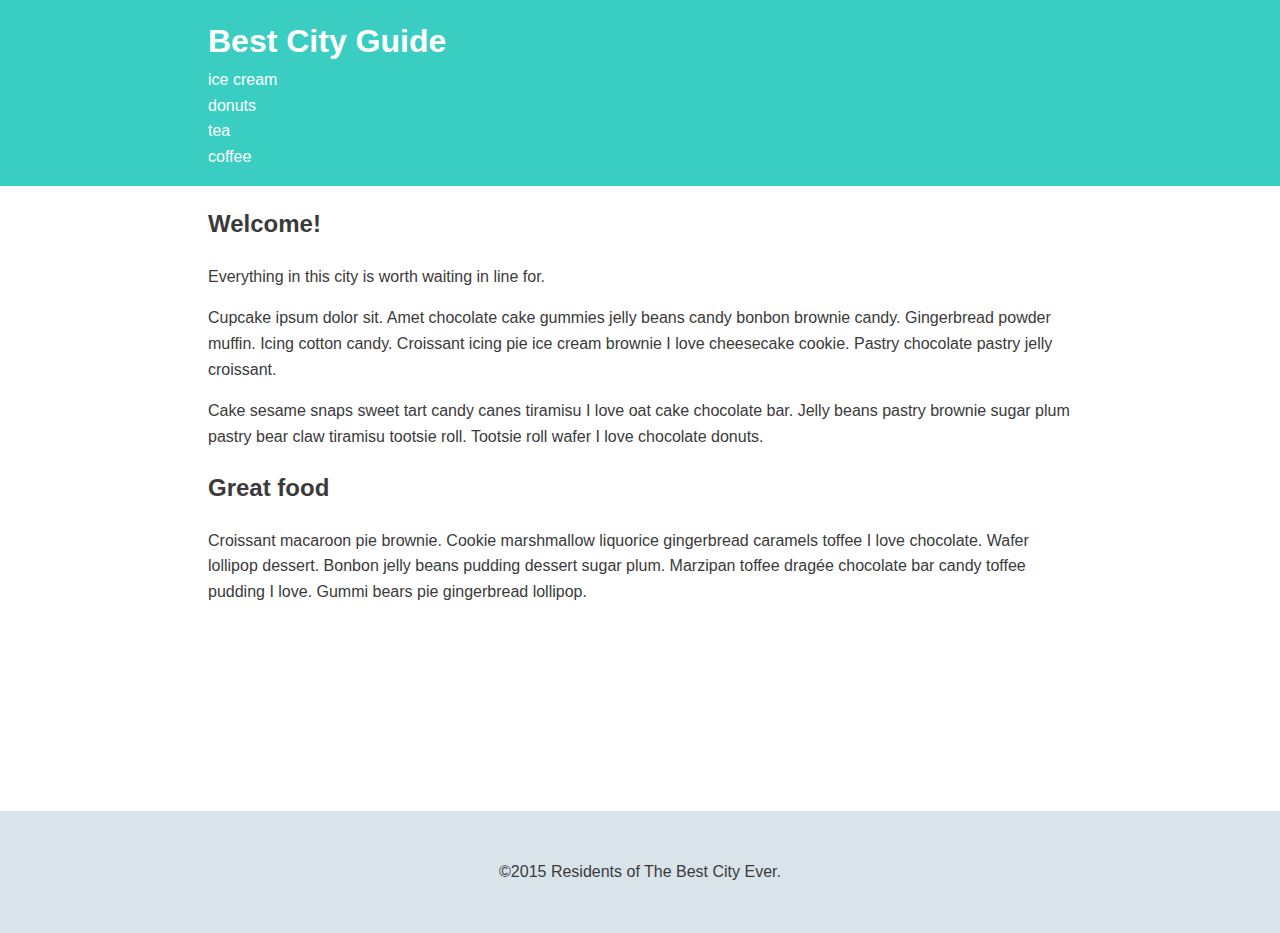
<file: best-city-guide/index.html>
<!DOCTYPE html>
<html>
<head>
	<meta name="viewport" content="width=device-width, initial-scale=1.0">
	<title>Best City Guide</title>
	<link rel="stylesheet" href="css/normalize.css">
	<link rel="stylesheet" href="css/style.css">
</head>
<body>
	<div class="wrap">
		<header class="main-header">
			<div class="container">
				<h1 class="name"><a href="#">Best City Guide</a></h1>
					<ul class="main-nav">
						<li><a href="#">ice cream</a></li>
						<li><a href="#">donuts</a></li>
						<li><a href="#">tea</a></li>
						<li><a href="#">coffee</a></li>
					</ul>
				</div>
			</header>
			<div class="container">
			<h2>Welcome!</h2>
			<p>Everything in this city is worth waiting in line for.</p>
			<p>Cupcake ipsum dolor sit. Amet chocolate cake gummies jelly beans candy bonbon brownie candy. Gingerbread powder muffin. Icing cotton candy. Croissant icing pie ice cream brownie I love cheesecake cookie. Pastry chocolate pastry jelly croissant.</p>
			<p>Cake sesame snaps sweet tart candy canes tiramisu I love oat cake chocolate bar. Jelly beans pastry brownie sugar plum pastry bear claw tiramisu tootsie roll. Tootsie roll wafer I love chocolate donuts. </p>
			
			<h2>Great food</h2>
			<p>Croissant macaroon pie brownie. Cookie marshmallow liquorice gingerbread caramels toffee I love chocolate. Wafer lollipop dessert. Bonbon jelly beans pudding dessert sugar plum. Marzipan toffee drag&#233;e chocolate bar candy toffee pudding I love. Gummi bears pie gingerbread lollipop.</p>
		</div>
	</div>
			<footer class="main-footer">
				<p>&copy;2015 Residents of The Best City Ever.</p>
			</footer>			


</body>
</html>
</file>
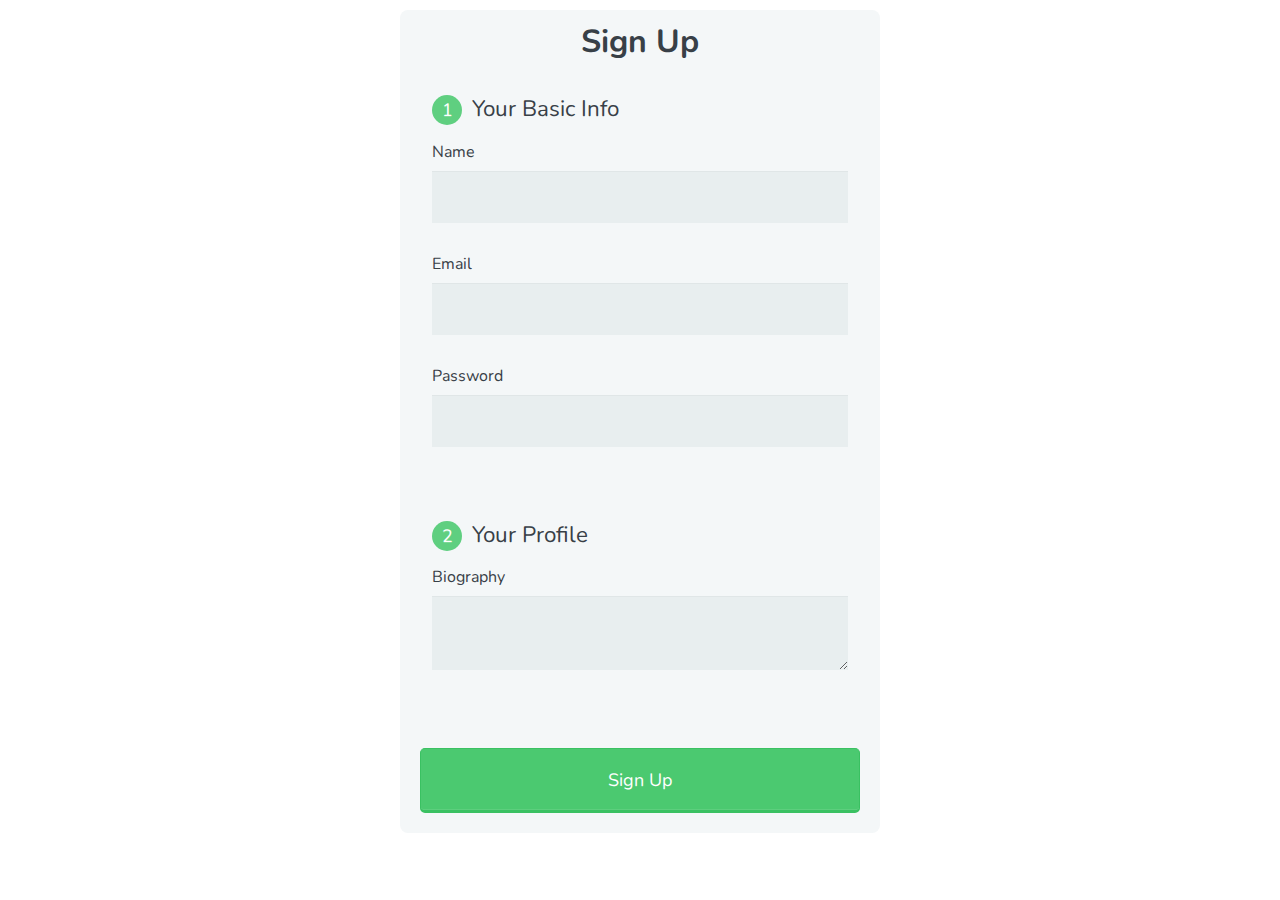
<file: html-forms/index.html>
<!DOCTYPE html>
<html>
    <head>
        <meta charset="utf-8">
        <meta name="viewport" content="width=device-width, initial-scale=1.0">
        <title>Sign Up Form</title>
        <link rel="stylesheet" href="css/normalize.css">
        <link href='http://fonts.googleapis.com/css?family=Nunito:400,300' rel='stylesheet' type='text/css'>
        <link rel="stylesheet" href="css/main.css">
    </head>
    <body>
      <form action="index.html" method="post" accept-charset="utf-8">
        <h1>Sign Up</h1>

        <fieldset>

          <legend><span class="number">1</span> Your Basic Info</legend>

          <label for="name">Name</label>
          <input type="text" id="name" name="user_name">
          
          <label for="mail">Email</label>
          <input type="email" id="mail" name="user_email">
          
          <label for="password">Password</label>
          <input type="password" id="password" name="user_password">
        </fieldset>

        <fieldset>

          <legend><span class="number">2</span> Your Profile</legend>
          
          <label for="bio">Biography</label>
          <textarea id="bio" name="user_bio"></textarea>
        </fieldset>

        <button type="submit">Sign Up</button>
      </form>

    </body>
</html>
</file>
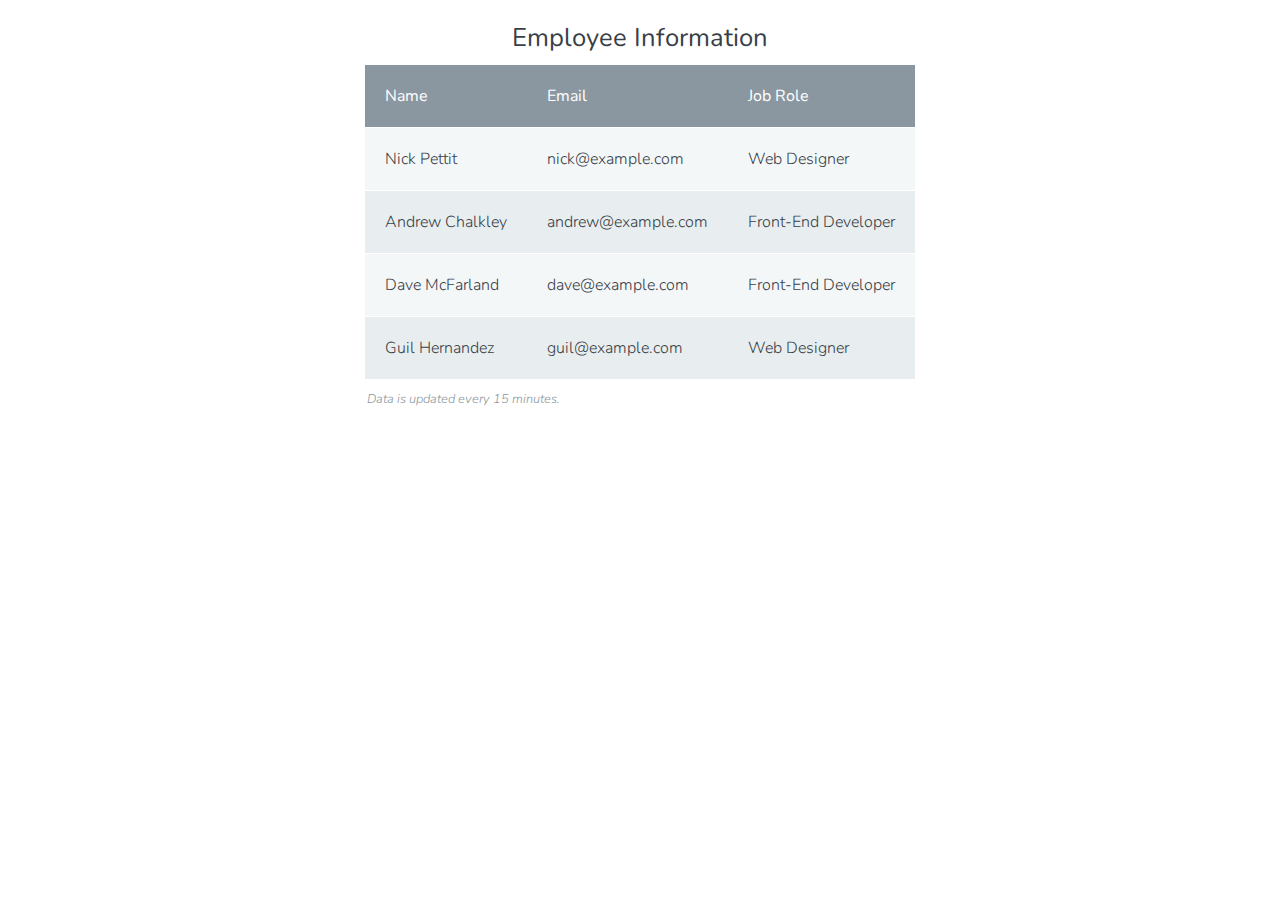
<file: html-tables/index.html>
<!DOCTYPE html>
<html>
  <head>
    <meta charset="utf-8">
    <meta name="viewport" content="width=device-width, initial-scale=1.0">
    <title>Employee Information</title>
    <link rel="stylesheet" href="css/normalize.css">
    <link href='http://fonts.googleapis.com/css?family=Nunito:400,300' rel='stylesheet' type='text/css'>
    <link rel="stylesheet" href="css/main.css">
  </head>
  <body>
    <table>
      <caption>Employee Information</caption>
      <thead>
        <tr>
          <th scope="col">Name</th>
          <th scope="col">Email</th>
          <th scope="col">Job Role</th>
        </tr>
      </thead>
      <tfoot>
        <tr>
          <td colspan="3">Data is updated every 15 minutes.</td>
        </tr>
      </tfoot>
      </tbody>
        <tr>
          <th scope="row">Nick Pettit</th>
          <td>nick@example.com</td>
          <td>Web Designer</td>
        </tr>
        <tr>
          <th scope="row">Andrew Chalkley</th>
          <td>andrew@example.com</td>
          <td>Front-End Developer</td>
        </tr>
        <tr>
          <th scope="row">Dave McFarland</th>
          <td>dave@example.com</td>
          <td>Front-End Developer</td>
        </tr>
        <tr>
          <th scope="row">Guil Hernandez</th>
          <td>guil@example.com</td>
          <td>Web Designer</td>
        </tr>
      </tbody>
    </table>

  </body>
</html>
</file>
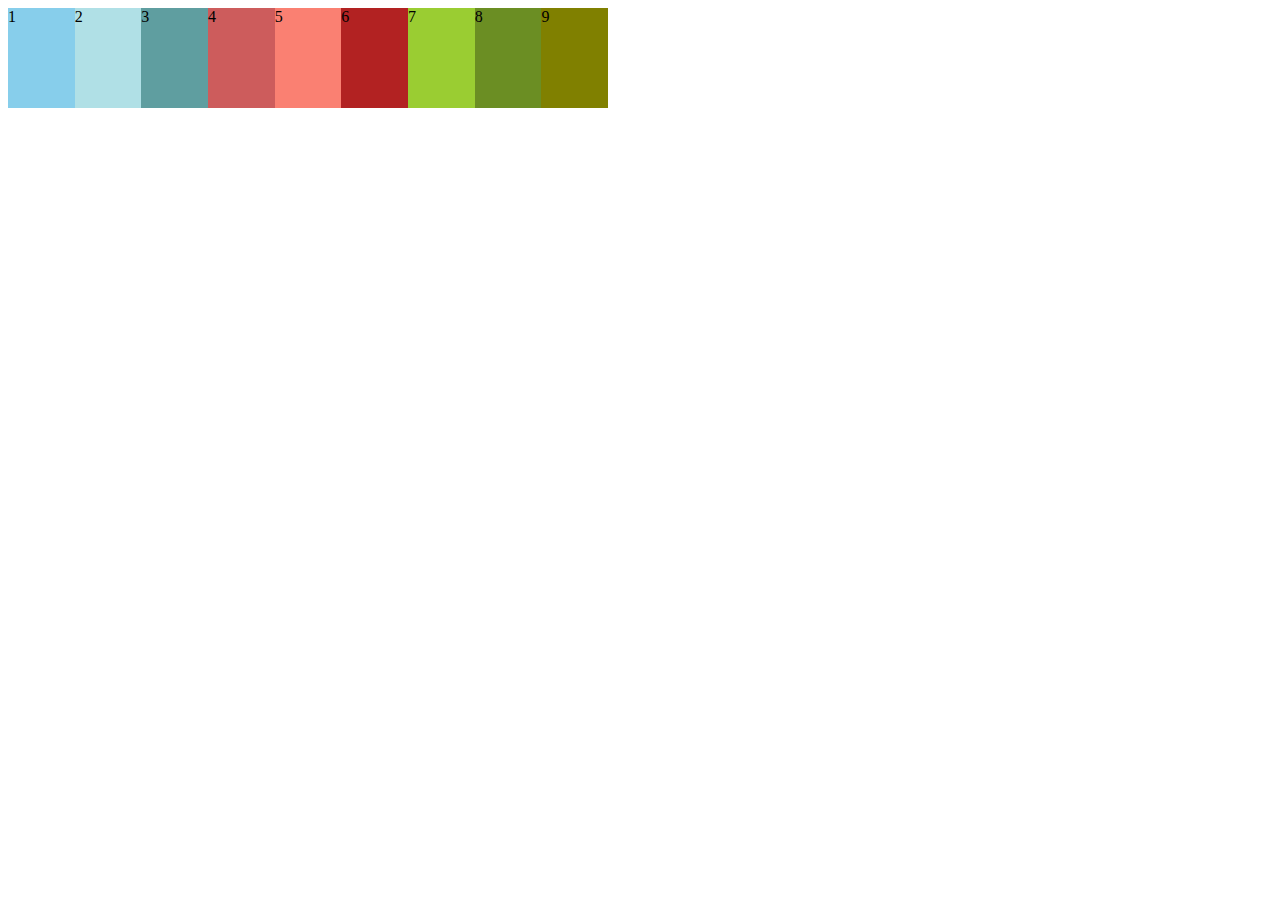
<file: flexbox-projects/modern-web-layouts-with-css-flexbox/index.html>
<!DOCTYPE html>
<html>
<head>
<title>CSS Flexbox</title>
<link rel=stylesheet href="style.css">
</head>
<body>

<div id="parent">
	<div class="child child1">1</div>
	<div class="child child2">2</div>
	<div class="child child3">3</div>

	<div class="child child4">4</div>
	<div class="child child5">5</div>
	<div class="child child6">6</div>

	<div class="child child7">7</div>
	<div class="child child8">8</div>
	<div class="child child9">9</div>
</div>
</body>
</html>
</file>
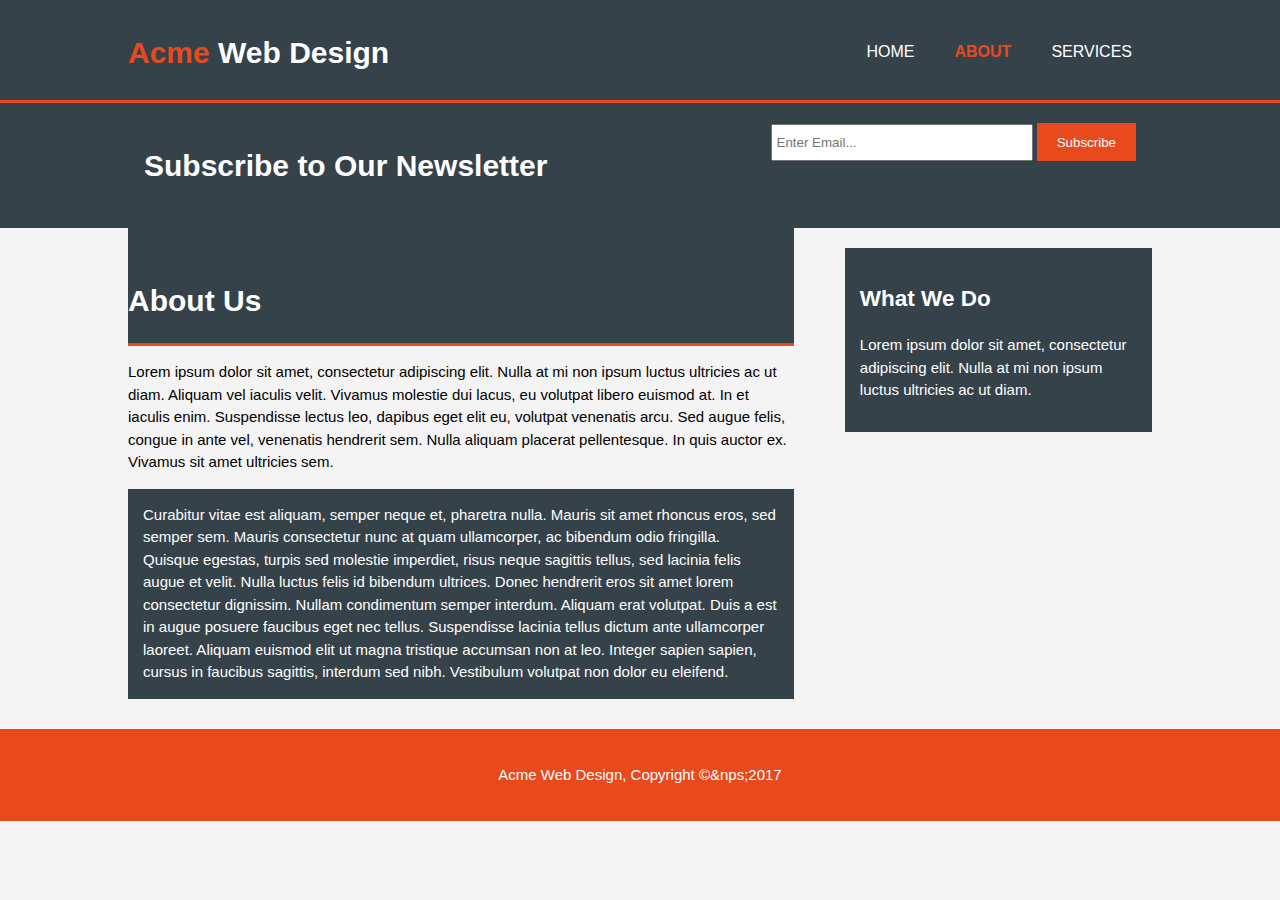
<file: acme-web-design/html/about.html>
<!DOCTYPE html>
<html>
	<head>
	<meta charset="utf-8">
	<meta name="viewport" content="width=device-width">
	<meta name="description" content="Affordable and professional web design">
	<meta name="keywords" content="web design, affordable web design, professional web design">
	<meta name="author" content="GitSnake">
	<title>Acme Web Design | About</title>
	<link rel=stylesheet href="../style.css">
	</head>
	<body>
		<header>
			<div class="container">
				<div id="branding">
					<h1><span class="highlight">Acme</span> Web Design</h1>
				</div>
				<nav>
				    <ul>
				        <li><a href="../html/index.html">Home</a></li>
					    <li class="current"><a href="about.html">About</a></li>
					    <li><a href="services.html">Services</a></li>
				    </ul>
				</nav>
			</div>

		</header><!-- /header -->
		<main>
		<section id="newsletter">
			<div class="container">
				<h1>Subscribe to Our Newsletter</h1>
				<form>
					<input type="email" placeholder="Enter Email...">
					<button type="submit" class="button_1">Subscribe</button>
				</form>
			</div>
		</section>
		<section id="main">
			<div class="container">
				<article id="main-col">
				<header>
					<h1 class="page-title">About Us</h1>
				</header><!-- /header -->
					<p>Lorem ipsum dolor sit amet, consectetur adipiscing elit. Nulla at mi non ipsum luctus ultricies ac ut diam. Aliquam vel iaculis velit. Vivamus molestie dui lacus, eu volutpat libero euismod at. In et iaculis enim. Suspendisse lectus leo, dapibus eget elit eu, volutpat venenatis arcu. Sed augue felis, congue in ante vel, venenatis hendrerit sem. Nulla aliquam placerat pellentesque. In quis auctor ex. Vivamus sit amet ultricies sem.</p>

					<p class="dark">Curabitur vitae est aliquam, semper neque et, pharetra nulla. Mauris sit amet rhoncus eros, sed semper sem. Mauris consectetur nunc at quam ullamcorper, ac bibendum odio fringilla. Quisque egestas, turpis sed molestie imperdiet, risus neque sagittis tellus, sed lacinia felis augue et velit. Nulla luctus felis id bibendum ultrices. Donec hendrerit eros sit amet lorem consectetur dignissim. Nullam condimentum semper interdum. Aliquam erat volutpat. Duis a est in augue posuere faucibus eget nec tellus. Suspendisse lacinia tellus dictum ante ullamcorper laoreet. Aliquam euismod elit ut magna tristique accumsan non at leo. Integer sapien sapien, cursus in faucibus sagittis, interdum sed nibh. Vestibulum volutpat non dolor eu eleifend.</p>
				</article>
				<aside id="sidebar">
					<div class="dark">
						<h2>What We Do</h2>
						<p>Lorem ipsum dolor sit amet, consectetur adipiscing elit. Nulla at mi non ipsum luctus ultricies ac ut diam.</p>
					</div>
				</aside>
			</div>
		</section>
		<footer>
			<p>Acme Web Design, Copyright &copy;&nps;2017</p>
		</footer>









		</main>
	</body>
</html>
</file>
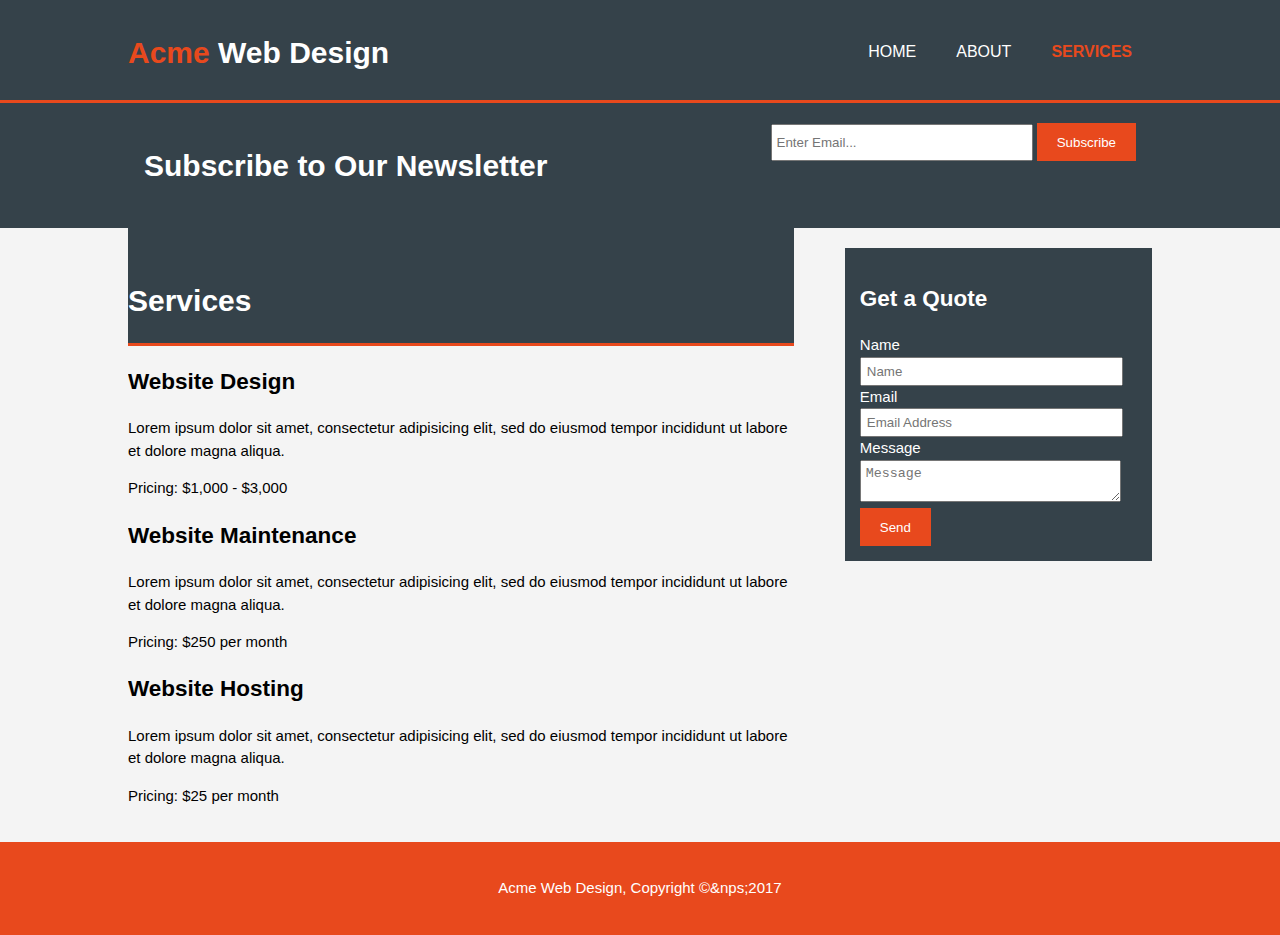
<file: acme-web-design/html/services.html>
<!DOCTYPE html>
<html>
	<head>
	<meta charset="utf-8">
	<meta name="viewport" content="width=device-width">
	<meta name="description" content="Affordable and professional web design">
	<meta name="keywords" content="web design, affordable web design, professional web design">
	<meta name="author" content="GitSnake">
	<title>Acme Web Design | Services</title>
	<link rel=stylesheet href="../style.css">
	</head>
	<body>
		<header>
			<div class="container">
				<div id="branding">
					<h1><span class="highlight">Acme</span> Web Design</h1>
				</div>
				<nav>
				    <ul>
				        <li><a href="../html/index.html">Home</a></li>
					    <li><a href="about.html">About</a></li>
					    <li class="current"><a href="services.html">Services</a></li>
				    </ul>
				</nav>
			</div>

		</header><!-- /header -->
		<main>
		<section id="newsletter">
			<div class="container">
				<h1>Subscribe to Our Newsletter</h1>
				<form>
					<input type="email" placeholder="Enter Email...">
					<button type="submit" class="button_1">Subscribe</button>
				</form>
			</div>
		</section>
		<section id="main">
			<div class="container">
				<article id="main-col">
				<header>
					<h1 class="page-title">Services</h1>
				</header><!-- /header -->
				<ul>
				    <li>
				    	<h2>Website Design</h2>
				    	<p>Lorem ipsum dolor sit amet, consectetur adipisicing elit, sed do eiusmod tempor incididunt ut labore et dolore magna aliqua.</p>
				    	<p>Pricing: $1,000 - $3,000</p>
				    </li>
				    <li>
				    	<h2>Website Maintenance</h2>
				    	<p>Lorem ipsum dolor sit amet, consectetur adipisicing elit, sed do eiusmod tempor incididunt ut labore et dolore magna aliqua.</p>
				    	<p>Pricing: $250 per month</p>
				    </li>
				    <li>
				    	<h2>Website Hosting</h2>
				    	<p>Lorem ipsum dolor sit amet, consectetur adipisicing elit, sed do eiusmod tempor incididunt ut labore et dolore magna aliqua.</p>
				    	<p>Pricing: $25 per month</p>
				    </li>
				</ul>


				</article>
				<aside id="sidebar">
					<div class="dark">
						<h2>Get a Quote</h2>
						<form class="quote">
						<div>
							<label>Name</label><br><input type="text" placeholder="Name">
						</div>
						<div>
							<label>Email</label><br><input type="email" placeholder="Email Address">
						</div>
						<div>
							<label>Message</label><br><textarea placeholder="Message"></textarea>
						</div>
						<button type="submit" class="button_1">Send</button>
						</form>
					</div>
				</aside>
			</div>
		</section>
		<footer>
			<p>Acme Web Design, Copyright &copy;&nps;2017</p>
		</footer>









		</main>
	</body>
</html>
</file>
<file: best-city-guide/css/style.css>
/* ================================= 
  Base Element Styles
==================================== */

* {
	box-sizing: border-box;
}


body {
	line-height: 1.6;
	color: #3a3a3a;
}

a { 
	color: #fff;
	text-decoration: none;
}

/* ================================= 
  Base Layout Styles
==================================== */

/* ---- Layout Containers ---- */

.container {
	padding-left: 1em;
	padding-right: 1em;
}

.main-header {
	background: #3acec2;
	padding: 1em 0;
}

.main-footer {
	text-align: center;
	padding: 2em 0;
	background: #d9e4ea;
}

.name {
	margin: 0;
}






/* ================================= 
  Media Queries
==================================== */

@media (min-width: 769px) {

	.wrap{
		min-height: calc(100vh - 89px);
	}

	.container {
		width: 70%;
		max-width: 1000px;
		margin: 0 auto;
	}
}
	
}
</file>
<file: html-forms/css/main.css>
*, *:before, *:after {
  -moz-box-sizing: border-box;
  -webkit-box-sizing: border-box;
  box-sizing: border-box;
}

body {
  font-family: 'Nunito', sans-serif;
  color: #384047;
}

form {
  max-width: 300px;
  margin: 10px auto;
  padding: 10px 20px;
  background: #f4f7f8;
  border-radius: 8px;
}

h1 {
  margin: 0 0 30px 0;
  text-align: center;
}

input[type="text"],
input[type="password"],
input[type="date"],
input[type="datetime"],
input[type="email"],
input[type="number"],
input[type="search"],
input[type="tel"],
input[type="time"],
input[type="url"],
textarea,
select {
  background: rgba(255,255,255,0.1);
  border: none;
  font-size: 16px;
  height: auto;
  margin: 0;
  outline: 0;
  padding: 15px;
  width: 100%;
  background-color: #e8eeef;
  color: #8a97a0;
  box-shadow: 0 1px 0 rgba(0,0,0,0.03) inset;
  margin-bottom: 30px;
}

input[type="radio"],
input[type="checkbox"] {
  margin: 0 4px 8px 0;
}

select {
  padding: 6px;
  height: 32px;
  border-radius: 2px;
}

button {
  padding: 19px 39px 18px 39px;
  color: #FFF;
  background-color: #4bc970;
  font-size: 18px;
  text-align: center;
  font-style: normal;
  border-radius: 5px;
  width: 100%;
  border: 1px solid #3ac162;
  border-width: 1px 1px 3px;
  box-shadow: 0 -1px 0 rgba(255,255,255,0.1) inset;
  margin-bottom: 10px;
}

fieldset {
  margin-bottom: 30px;
  border: none;
}

legend {
  font-size: 1.4em;
  margin-bottom: 10px;
}

label {
  display: block;
  margin-bottom: 8px;
}

label.light {
  font-weight: 300;
  display: inline;
}

.number {
  background-color: #5fcf80;
  color: #fff;
  height: 30px;
  width: 30px;
  display: inline-block;
  font-size: 0.8em;
  margin-right: 4px;
  line-height: 30px;
  text-align: center;
  text-shadow: 0 1px 0 rgba(255,255,255,0.2);
  border-radius: 100%;
}

@media screen and (min-width: 480px) {

  form {
    max-width: 480px;
  }

}
</file>
<file: html-tables/css/main.css>
*, *:before, *:after {
  -moz-box-sizing: border-box;
  -webkit-box-sizing: border-box;
  box-sizing: border-box;
}

body {
  font-family: 'Nunito', sans-serif;
  color: #384047;
}

table {
  max-width: 960px;
  margin: 10px auto;
}

caption {
  font-size: 1.6em;
  font-weight: 400;
  padding: 10px 0;
}

thead th {
  font-weight: 400;
  background: #8a97a0;
  color: #FFF;
}

tr {
  background: #f4f7f8;
  border-bottom: 1px solid #FFF;
  margin-bottom: 5px;
}

tr:nth-child(even) {
  background: #e8eeef;
}

th, td {
  text-align: left;
  padding: 20px;
  font-weight: 300;
}

tfoot tr {
  background: none;
}

tfoot td {
  padding: 10px 2px;
  font-size: 0.8em;
  font-style: italic;
  color: #8a97a0;
}
</file>
<file: flexbox-projects/modern-web-layouts-with-css-flexbox/style.css>
#parent{background: steelblue; display:flex; height:100px; flex- direction: row; width:600px;}

.child{width:100px}

.child1{background: skyblue;}
.child2{background: powderblue;}
.child3{background: cadetblue;}

.child4{background: indianred;}
.child5{background: salmon;}
.child6{background: firebrick;}

.child7{background: yellowgreen;}
.child8{background: olivedrab;}
.child9{background: olive;}
</file>
<file: acme-web-design/style.css>
body{
	font: 15px/1.5 Arial, Helvetica, sans-serif;
	padding: 0;
	margin: 0;
	background: #f4f4f4;
}

/* Global */
.container{
	width: 80%;
	margin: auto;
	overflow: hidden;
}
ul{
	margin: 0;
	padding: 0;
}
.button_1{
	height: 38px;
	background:#e8491d;
	border: 0;
	padding-left: 20px;
	padding-right: 20px;
	color: #fff;
}
.dark{
	padding: 15px;
	background: #35424a;
	color: #fff;
	margin-top: 10px;
	margin-bottom: 10px;
}

/* Header */
header{
	background: #35424a;
	color: #fff;
	padding-top: 30px;
	min-height: 70px;
	border-bottom: #e8491d 3px solid;
}
header a{
	color: #fff;
	text-decoration: none;
	text-transform: uppercase;
	font-size: 16px;
}
header ul{
	margin: 0;
	padding: 0;
}
header li{
	float: left;
	display: inline;
	padding: 0 20px 0 20px;
}
header #branding{
	float: left;
}
header #branding h1{
	margin:0;
}
header nav{
	float: right;
	margin-top: 10px;
}
header .highlight, header .current a{
	color: #e8491d;
	font-weight: bold;
}
header a: hover{
	color: #ccc;
	font-weight: bold;
}
/* Showcase */

#showcase{
	min-height: 400px;
	background: url('/img/showcase.jpg') no-repeat 0 -400px;
	text-align: center;
	color: #fff;
}
#showcase h1{
	margin-top:100px;
	margin-bottom: 10px;
	font-size: 55px;
}
#showcase p{
	font-size: 20px;
}
/* Newsletter */

#newsletter{
	padding: 20px;
	color: #fff;
	background: #35424a;
}
#newsletter h1{
	float: left;
}
#newsletter form{
	float: right;
}
#newsletter input[type="email"]{
	padding: 4px;
	height: 25px;
	width: 250px;
}
/* Boxes */

#boxes{
	margin-top: 20px;
}
#boxes .box{
	float: left;
	text-align: center;
	width: 30%;
	padding: 10px;
}
#boxes .box img{
	width: 90%;
}

/* Main-col */

article#main-col{
	float: left;
	width: 65%;
}

/* Sidebar */

aside#sidebar{
	float: right;
	width: 30%;
	margin-top: 10px;
}

aside#sidebar .quote input, aside#sidebar .quote textarea{
	width: 90%;
	padding: 5px;
}

/* Services */
ul#services li{
	list-style: none;
	padding: 20px;
	border: #ccc solid 1px;
	margin-bottom: 5px;
	background: #e6e6e6;
}

/* footer */

footer{
	padding: 20px;
	margin-top: 20px;
	color: #fff;
	background: #e8491d;
	text-align: center;
}
</file>
